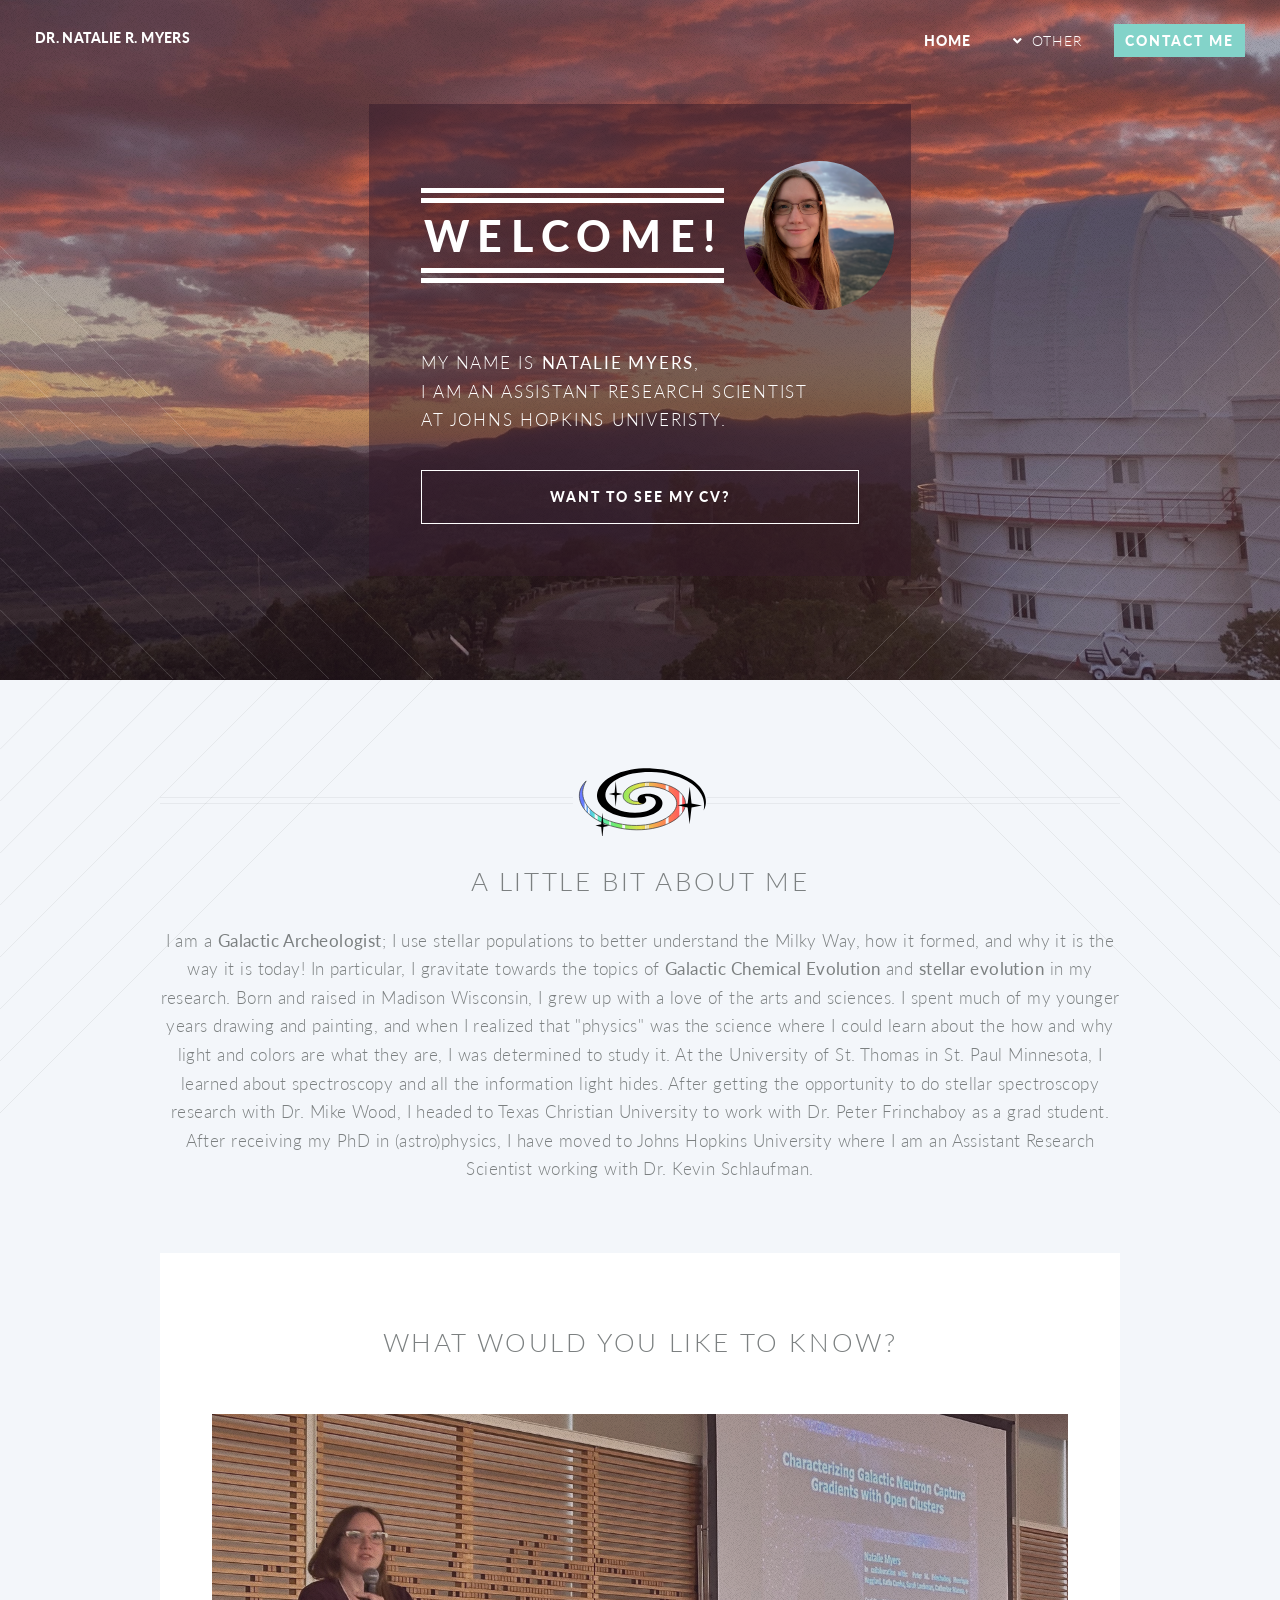
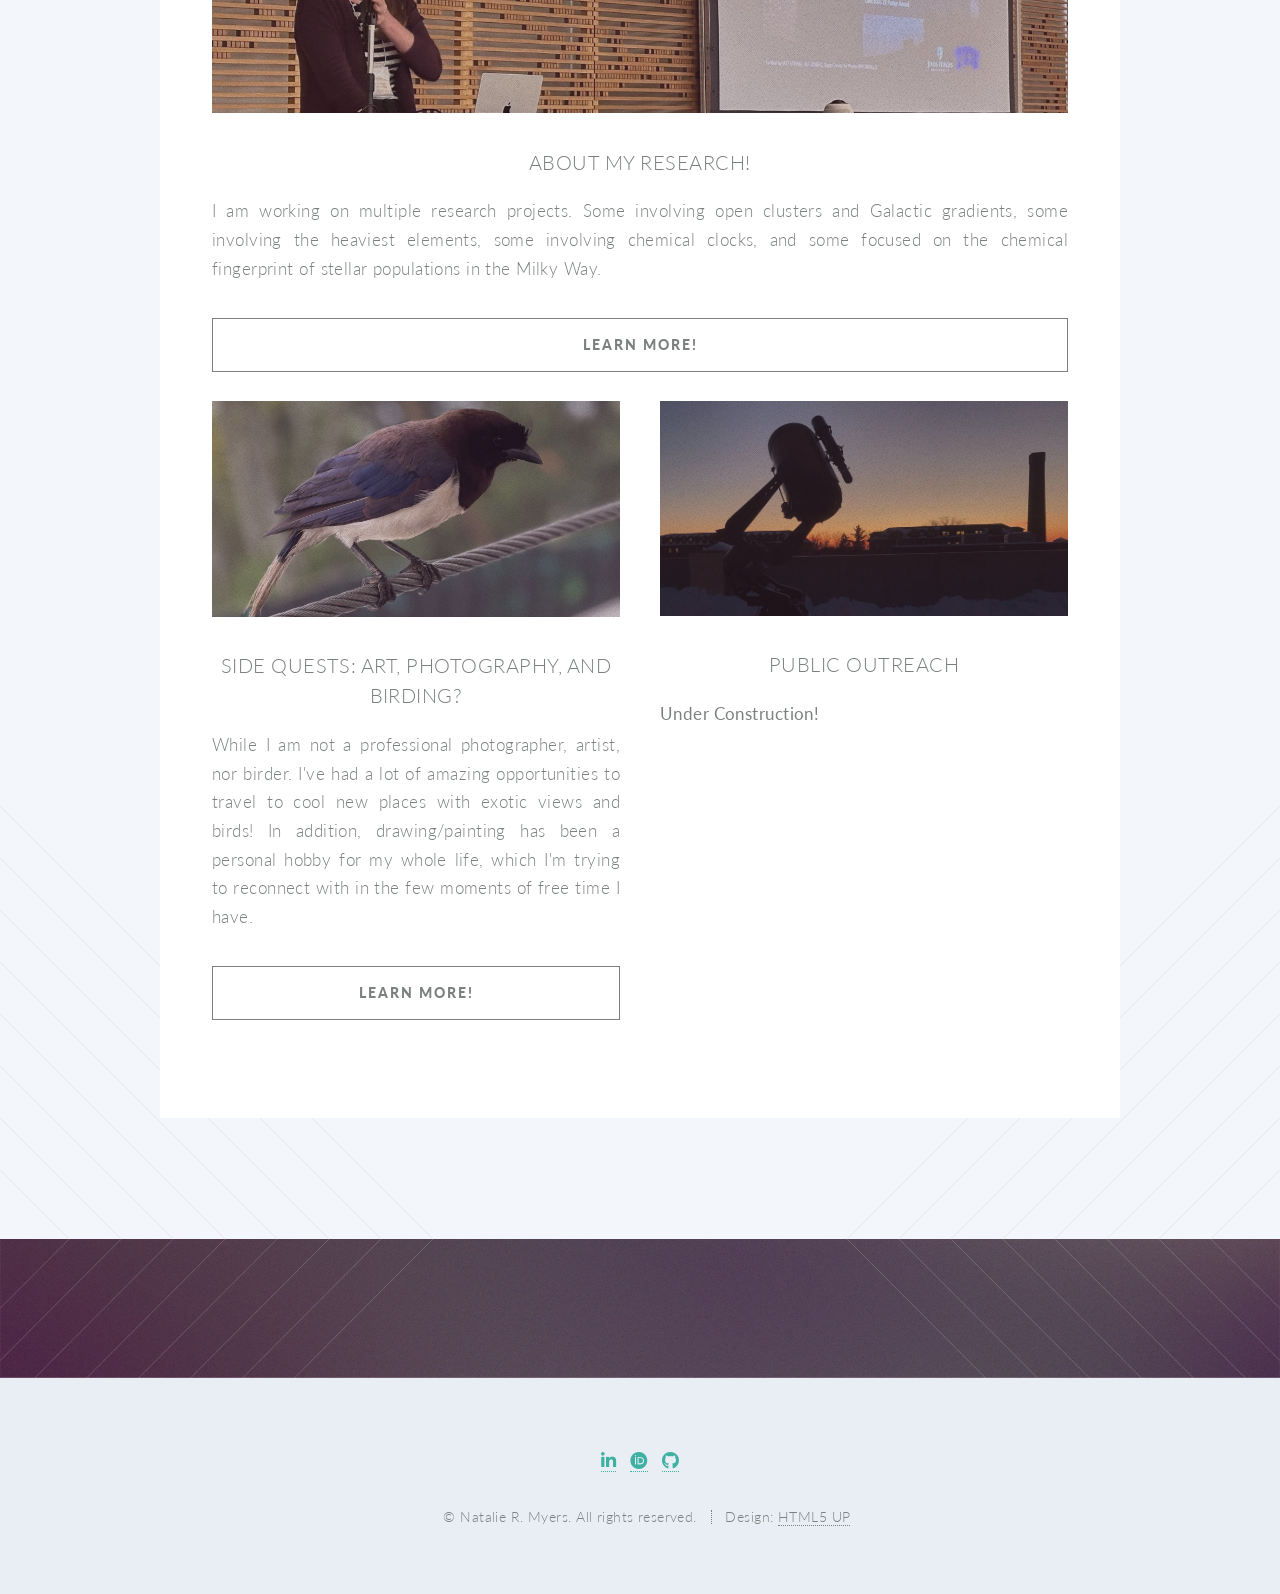
<file: index.html>
<!DOCTYPE HTML>
<!--
	Twenty by HTML5 UP
	html5up.net | @ajlkn
	Free for personal and commercial use under the CCA 3.0 license (html5up.net/license)
-->
<html>
	<head>
		<title>Home</title>
		<meta charset="utf-8" />
		<meta name="viewport" content="width=device-width, initial-scale=1, user-scalable=no" />
		<link rel="stylesheet" href="assets/css/main.css" />
		<noscript><link rel="stylesheet" href="assets/css/noscript.css" /></noscript>
	</head>
	<body class="index is-preload">
		<div id="page-wrapper">

			<!-- Header -->
				<header id="header" class="alt" src="images/mcdonald_obs.jpeg">
					<h1 id="logo"><a href="index.html">Dr. Natalie R. Myers</a></h1>
					<nav id="nav">
						<ul>
							<li class="current"><a href="index.html">Home</a></li>
							<li class="submenu">
								<a href="#">Other</a>
								<ul>
									<li><a href="research.html">My Research</a></li>
									<li><a href="CV.pdf">My CV</a></li>
									<li><a href="side_quests.html">Side Quests</a></li>
									<li><a href="outreach.html">Outreach</a></li>
									<li><a href="contact.html">Contact</a></li>
									<!-- <li class="submenu">
										<a href="#">Submenu</a>
										<ul>
											<li><a href="#">Dolore Sed</a></li>
											<li><a href="#">Consequat</a></li>
											<li><a href="#">Lorem Magna</a></li>
											<li><a href="#">Sed Magna</a></li>
											<li><a href="#">Ipsum Nisl</a></li>
										</ul>
									</li> -->
								</ul>
							</li>
							<li><a href="contact.html" class="button primary">Contact Me</a></li>
						</ul>
					</nav>
				</header>

			<!-- Banner -->
				<section id="banner">
					<!--
						".inner" is set up as an inline-block so it automatically expands
						in both directions to fit whatever's inside it. This means it won't
						automatically wrap lines, so be sure to use line breaks where
						appropriate (<br />).
					-->
					<!-- <div class="banner-header"></div>
							<a class="image avatar">
										<img src="images/my-face.png" alt="Natalie Myers" /></a> -->

						<div class="inner">
							<header class="banner-header">
								<h2>Welcome!</h2>

								<div class="image avatar">
									<img src="images/my-face.png" alt="Natalie Myers" />
								</div>
							</header>
							<p>My name is <strong>Natalie Myers</strong>, 
							<br />
							I am an Assistant Research Scientist
							<br />
							at Johns Hopkins Univeristy.</p>
							<footer>
								<ul class="buttons stacked">
									<li><a href="CV.pdf" class="button fit scrolly">Want to see my CV?</a></li>
								</ul>
							</footer>
						</div>
					</div>

				</section>

			<!-- Main -->
				<article id="main">

					<header class="special container">
						<!-- <span class="icon solid fa-chart-bar"></span> -->
						<img src="images/galaxy_icon.svg" alt="Galaxy Logo">

						<h2>A little bit about me
						<br />
						</h2>
						<p>I am a <strong>Galactic Archeologist</strong>; I use stellar populations to better understand the Milky Way, how it formed, and why it is the way it is today! In particular, I gravitate towards the topics of <strong>Galactic Chemical Evolution</strong> and <strong>stellar evolution</strong> in my research. Born and raised in Madison Wisconsin, I grew up with a love of the arts and sciences. I spent much of my younger years drawing and painting, and when I realized that "physics" was the science where I could learn about the how and why light and colors are what they are, I was determined to study it. At the University of St. Thomas in St. Paul Minnesota, I learned about spectroscopy and all the information light hides. After getting the opportunity to do stellar spectroscopy research with Dr. Mike Wood, I headed to Texas Christian University to work with Dr. Peter Frinchaboy as a grad student. After receiving my PhD in (astro)physics, I have moved to Johns Hopkins University where I am an Assistant Research Scientist working with Dr. Kevin Schlaufman.  </p> 
					</header>

					
					<!-- Three -->
						<section class="wrapper style3 container special">

							<header class="major">
								<h2>What would you like to know?</h2>
							</header>

							<div class="row">
								<!-- <div class="col-6 col-12-narrower"> -->

									<section>
										<a class="image featured"><img src="images/presenting_CoolStars23.jpeg" alt="" /></a>
										<header>
											<h3>About My Research!</h3>
										</header>
										<p>I am working on multiple research projects.  Some involving open clusters and Galactic gradients, some involving the heaviest elements, some involving chemical clocks, and some focused on the chemical fingerprint of stellar populations in the Milky Way. </p>
										<ul class="buttons stacked">
											<li><a href="research.html" class="button fit scrolly">Learn More!</a></li>
											<br />
										</ul>
									</section>

								<!-- </div> -->
								
							</div>
							<div class="row">
								
								<div class="col-6 col-12-narrower">

									<section>
										<a class="image featured"><img src="images/BIRD.jpeg" alt="" /></a>
										<header>
											<h3>Side Quests: Art, Photography, and Birding?</h3>
										</header>
										<p>While I am not a professional photographer, artist, nor birder. I've had a lot of amazing opportunities to travel to cool new places with exotic views and birds! In addition, drawing/painting has been a personal hobby for my whole life, which I'm trying to reconnect with in the few moments of free time I have. </p>
										<ul class="buttons stacked">
											<li><a href="side_quests.html" class="button fit scrolly">Learn More!</a></li>
											<br />
										</ul>
									</section>

								</div>
								<div class="col-6 col-12-narrower">

									<section>
										<a class="image featured"><img src="images/telescope_UST.jpeg" alt="" /></a>
										<header>
											<h3>Public Outreach</h3>
										</header>
										<p><strong>Under Construction!</strong> </p>
										<!-- <ul class="buttons stacked">
											<li><a href="outreach.html" class="button fit scrolly">Learn More!</a></li>
											<br />
										</ul> -->
									</section>

								</div>
								<!-- <div class="col-6 col-12-narrower">

									<section>
										<a href="#" class="image featured"><img src="images/poster2.jpeg" alt="" /></a>
										<header>
											<h3>Posters and Presentations</h3>
										</header>
										<p>I have given a lot of posters and presentations as a grad student and now postdoc. Here are some highlights! </p>
										<ul class="buttons stacked">
											<li><a href="no-sidebar.html" class="button fit scrolly">Learn More!</a></li>
											<br />
										</ul>
									</section>

								</div> -->
							</div>
							<!-- <footer class="major">
								<ul class="buttons">
									<li><a href="#" class="button">See More</a></li>
								</ul>
							</footer> -->

						</section>

				</article>

			<!-- CTA -->
				<section id="cta">

					<!-- <header>
						<h2>Ready to do <strong>something</strong>?</h2>
						<p>Proin a ullamcorper elit, et sagittis turpis integer ut fermentum.</p>
					</header>
					<footer>
						<ul class="buttons">
							<li><a href="#" class="button primary">Take My Money</a></li>
							<li><a href="#" class="button">LOL Wut</a></li>
						</ul>
					</footer> -->

				</section>

			<!-- Footer -->
				<footer id="footer">

					<ul class="icons">
						<li><a href="https://www.linkedin.com/in/natalie-myers-tcu/" class="icon brands fa-linkedin-in"><span class="label">LinkedIn</span></a></li>
						<li><a href="https://orcid.org/0000-0001-9738-4829" class="icon brands fa-orcid"><span class="label">ORCID</span></a></li>
						<!-- <li><a href="https://cse.tcu.edu/physics-astronomy/graduate/view/natalie-myers" class="icon solid fa-link"><span class="label">TCU page</span></a></li> -->
						<li><a href="https://github.com/NRMyers" class="icon brands fa-github"><span class="label">Github</span></a></li>
					</ul>

					<ul class="copyright">
						<li>&copy; Natalie R. Myers. All rights reserved.</li><li>Design: <a href="http://html5up.net">HTML5 UP</a></li>
					</ul>

				</footer>

		</div>

		<!-- Scripts -->
			<script src="assets/js/jquery.min.js"></script>
			<script src="assets/js/jquery.dropotron.min.js"></script>
			<script src="assets/js/jquery.scrolly.min.js"></script>
			<script src="assets/js/jquery.scrollex.min.js"></script>
			<script src="assets/js/browser.min.js"></script>
			<script src="assets/js/breakpoints.min.js"></script>
			<script src="assets/js/util.js"></script>
			<script src="assets/js/main.js"></script>

	</body>
</html>
</file>
<file: assets/css/noscript.css>
/*
	Twenty by HTML5 UP
	html5up.net | @ajlkn
	Free for personal and commercial use under the CCA 3.0 license (html5up.net/license)
*/

/* Banner */

	#banner .inner {
		opacity: 1;
	}
</file>
<file: assets/css/main.css>
@import url("fontawesome-all.min.css");
@import url("https://fonts.googleapis.com/css?family=Lato:300,400,900");

/*
	Twenty by HTML5 UP
	html5up.net | @ajlkn
	Free for personal and commercial use under the CCA 3.0 license (html5up.net/license)
*/

html, body, div, span, applet, object,
iframe, h1, h2, h3, h4, h5, h6, p, blockquote,
pre, a, abbr, acronym, address, big, cite,
code, del, dfn, em, img, ins, kbd, q, s, samp,
small, strike, strong, sub, sup, tt, var, b,
u, i, center, dl, dt, dd, ol, ul, li, fieldset,
form, label, legend, table, caption, tbody,
tfoot, thead, tr, th, td, article, aside,
canvas, details, embed, figure, figcaption,
footer, header, hgroup, menu, nav, output, ruby,
section, summary, time, mark, audio, video {
	margin: 0;
	padding: 0;
	border: 0;
	font-size: 100%;
	font: inherit;
	vertical-align: baseline;}

article, aside, details, figcaption, figure,
footer, header, hgroup, menu, nav, section {
	display: block;}

body {
	line-height: 1;
}

ol, ul {
	list-style: none;
}

blockquote, q {
	quotes: none;
}

	blockquote:before, blockquote:after, q:before, q:after {
		content: '';
		content: none;
	}

table {
	border-collapse: collapse;
	border-spacing: 0;
}

body {
	-webkit-text-size-adjust: none;
}

mark {
	background-color: transparent;
	color: inherit;
}

input::-moz-focus-inner {
	border: 0;
	padding: 0;
}

input, select, textarea {
	-moz-appearance: none;
	-webkit-appearance: none;
	-ms-appearance: none;
	appearance: none;
}

/* Basic */

	html {
		box-sizing: border-box;
	}

	*, *:before, *:after {
		box-sizing: inherit;
	}

	body {
		background: #f3f6fa;
	}

		body.is-preload *, body.is-preload *:before, body.is-preload *:after {
			-moz-animation: none !important;
			-webkit-animation: none !important;
			-ms-animation: none !important;
			animation: none !important;
			-moz-transition: none !important;
			-webkit-transition: none !important;
			-ms-transition: none !important;
			transition: none !important;
		}

	body, input, select, textarea {
		color: #7c8081;
		font-family: 'Lato', sans-serif;
		font-size: 15pt;
		font-weight: 300;
		letter-spacing: 0.025em;
		line-height: 1.75em;
	}

	a {
		-moz-transition: color 0.2s ease-in-out, border-color 0.2s ease-in-out, background-color 0.2s ease-in-out;
		-webkit-transition: color 0.2s ease-in-out, border-color 0.2s ease-in-out, background-color 0.2s ease-in-out;
		-ms-transition: color 0.2s ease-in-out, border-color 0.2s ease-in-out, background-color 0.2s ease-in-out;
		transition: color 0.2s ease-in-out, border-color 0.2s ease-in-out, background-color 0.2s ease-in-out;
		color: #3fb1a3;
		text-decoration: none;
		border-bottom: dotted 1px;
	}

		a:hover {
			border-bottom-color: transparent;
		}

	strong, b {
		font-weight: 400;
	}

	p, ul, ol, dl, table, blockquote {
		margin: 0 0 2em 0;
	}

	h1, h2, h3, h4, h5, h6 {
		color: inherit;
		font-weight: 300;
		line-height: 1.75em;
		margin-bottom: 1em;
		text-transform: uppercase;
	}

		h1 a, h2 a, h3 a, h4 a, h5 a, h6 a {
			color: inherit;
			text-decoration: none;
			border: 0;
		}

	h2 {
		font-size: 1.5em;
		letter-spacing: 0.1em;
	}

	h3 {
		font-size: 1.15em;
		letter-spacing: 0.025em;
	}

	sub {
		font-size: 0.8em;
		position: relative;
		top: 0.5em;
	}

	sup {
		font-size: 0.8em;
		position: relative;
		top: -0.5em;
	}

	hr {
		border-top: solid 1px rgba(124, 128, 129, 0.2);
		border: 0;
		margin-bottom: 1.5em;
	}

	blockquote {
		border-left: solid 0.5em rgba(124, 128, 129, 0.2);
		font-style: italic;
		padding: 1em 0 1em 2em;
	}

/* Container */

	.container {
		margin: 0 auto;
		max-width: 100%;
		width: 1400px;
	}

		.container.medium {
			width: 1050px;
		}

		@media screen and (max-width: 1680px) {

			.container {
				width: 1200px;
			}

				.container.medium {
					width: 900px;
				}

		}

		@media screen and (max-width: 1280px) {

			.container {
				width: 960px;
			}

				.container.medium {
					width: 735px;
				}

		}

		@media screen and (max-width: 980px) {

			.container {
				width: 95%;
			}

				.container.medium {
					width: 71.25%;
				}

		}

		@media screen and (max-width: 840px) {

			.container {
				width: 95%;
			}

				.container.medium {
					width: 95%;
				}

		}

		@media screen and (max-width: 736px) {

			.container {
				width: 100%;
			}

				.container.medium {
					width: 100%;
				}

		}

/* Row */

	.row {
		display: flex;
		flex-wrap: wrap;
		box-sizing: border-box;
		align-items: stretch;
	}

		.row > * {
			box-sizing: border-box;
		}

		.row.gtr-uniform > * > :last-child {
			margin-bottom: 0;
		}

		.row.aln-left {
			justify-content: flex-start;
		}

		.row.aln-center {
			justify-content: center;
		}

		.row.aln-right {
			justify-content: flex-end;
		}

		.row.aln-top {
			align-items: flex-start;
		}

		.row.aln-middle {
			align-items: center;
		}

		.row.aln-bottom {
			align-items: flex-end;
		}

		.row > .imp {
			order: -1;
		}

		.row > .col-1 {
			width: 8.33333%;
		}

		.row > .off-1 {
			margin-left: 8.33333%;
		}

		.row > .col-2 {
			width: 16.66667%;
		}

		.row > .off-2 {
			margin-left: 16.66667%;
		}

		.row > .col-3 {
			width: 25%;
		}

		.row > .off-3 {
			margin-left: 25%;
		}

		.row > .col-4 {
			width: 33.33333%;
		}

		.row > .off-4 {
			margin-left: 33.33333%;
		}

		.row > .col-5 {
			width: 41.66667%;
		}

		.row > .off-5 {
			margin-left: 41.66667%;
		}

		.row > .col-6 {
			width: 50%;
		}

		.row > .off-6 {
			margin-left: 50%;
		}

		.row > .col-7 {
			width: 58.33333%;
		}

		.row > .off-7 {
			margin-left: 58.33333%;
		}

		.row > .col-8 {
			width: 66.66667%;
		}

		.row > .off-8 {
			margin-left: 66.66667%;
		}

		.row > .col-9 {
			width: 75%;
		}

		.row > .off-9 {
			margin-left: 75%;
		}

		.row > .col-10 {
			width: 83.33333%;
		}

		.row > .off-10 {
			margin-left: 83.33333%;
		}

		.row > .col-11 {
			width: 91.66667%;
		}

		.row > .off-11 {
			margin-left: 91.66667%;
		}

		.row > .col-12 {
			width: 100%;
		}

		.row > .off-12 {
			margin-left: 100%;
		}

		.row.gtr-0 {
			margin-top: 0px;
			margin-left: 0px;
		}

			.row.gtr-0 > * {
				padding: 0px 0 0 0px;
			}

			.row.gtr-0.gtr-uniform {
				margin-top: 0px;
			}

				.row.gtr-0.gtr-uniform > * {
					padding-top: 0px;
				}

		.row.gtr-25 {
			margin-top: -12.5px;
			margin-left: -12.5px;
		}

			.row.gtr-25 > * {
				padding: 12.5px 0 0 12.5px;
			}

			.row.gtr-25.gtr-uniform {
				margin-top: -12.5px;
			}

				.row.gtr-25.gtr-uniform > * {
					padding-top: 12.5px;
				}

		.row.gtr-50 {
			margin-top: -25px;
			margin-left: -25px;
		}

			.row.gtr-50 > * {
				padding: 25px 0 0 25px;
			}

			.row.gtr-50.gtr-uniform {
				margin-top: -25px;
			}

				.row.gtr-50.gtr-uniform > * {
					padding-top: 25px;
				}

		.row {
			margin-top: -50px;
			margin-left: -50px;
		}

			.row > * {
				padding: 50px 0 0 50px;
			}

			.row.gtr-uniform {
				margin-top: -50px;
			}

				.row.gtr-uniform > * {
					padding-top: 50px;
				}

		.row.gtr-150 {
			margin-top: -75px;
			margin-left: -75px;
		}

			.row.gtr-150 > * {
				padding: 75px 0 0 75px;
			}

			.row.gtr-150.gtr-uniform {
				margin-top: -75px;
			}

				.row.gtr-150.gtr-uniform > * {
					padding-top: 75px;
				}

		.row.gtr-200 {
			margin-top: -100px;
			margin-left: -100px;
		}

			.row.gtr-200 > * {
				padding: 100px 0 0 100px;
			}

			.row.gtr-200.gtr-uniform {
				margin-top: -100px;
			}

				.row.gtr-200.gtr-uniform > * {
					padding-top: 100px;
				}

		@media screen and (max-width: 1680px) {

			.row {
				display: flex;
				flex-wrap: wrap;
				box-sizing: border-box;
				align-items: stretch;
			}

				.row > * {
					box-sizing: border-box;
				}

				.row.gtr-uniform > * > :last-child {
					margin-bottom: 0;
				}

				.row.aln-left {
					justify-content: flex-start;
				}

				.row.aln-center {
					justify-content: center;
				}

				.row.aln-right {
					justify-content: flex-end;
				}

				.row.aln-top {
					align-items: flex-start;
				}

				.row.aln-middle {
					align-items: center;
				}

				.row.aln-bottom {
					align-items: flex-end;
				}

				.row > .imp-wide {
					order: -1;
				}

				.row > .col-1-wide {
					width: 8.33333%;
				}

				.row > .off-1-wide {
					margin-left: 8.33333%;
				}

				.row > .col-2-wide {
					width: 16.66667%;
				}

				.row > .off-2-wide {
					margin-left: 16.66667%;
				}

				.row > .col-3-wide {
					width: 25%;
				}

				.row > .off-3-wide {
					margin-left: 25%;
				}

				.row > .col-4-wide {
					width: 33.33333%;
				}

				.row > .off-4-wide {
					margin-left: 33.33333%;
				}

				.row > .col-5-wide {
					width: 41.66667%;
				}

				.row > .off-5-wide {
					margin-left: 41.66667%;
				}

				.row > .col-6-wide {
					width: 50%;
				}

				.row > .off-6-wide {
					margin-left: 50%;
				}

				.row > .col-7-wide {
					width: 58.33333%;
				}

				.row > .off-7-wide {
					margin-left: 58.33333%;
				}

				.row > .col-8-wide {
					width: 66.66667%;
				}

				.row > .off-8-wide {
					margin-left: 66.66667%;
				}

				.row > .col-9-wide {
					width: 75%;
				}

				.row > .off-9-wide {
					margin-left: 75%;
				}

				.row > .col-10-wide {
					width: 83.33333%;
				}

				.row > .off-10-wide {
					margin-left: 83.33333%;
				}

				.row > .col-11-wide {
					width: 91.66667%;
				}

				.row > .off-11-wide {
					margin-left: 91.66667%;
				}

				.row > .col-12-wide {
					width: 100%;
				}

				.row > .off-12-wide {
					margin-left: 100%;
				}

				.row.gtr-0 {
					margin-top: 0px;
					margin-left: 0px;
				}

					.row.gtr-0 > * {
						padding: 0px 0 0 0px;
					}

					.row.gtr-0.gtr-uniform {
						margin-top: 0px;
					}

						.row.gtr-0.gtr-uniform > * {
							padding-top: 0px;
						}

				.row.gtr-25 {
					margin-top: -10px;
					margin-left: -10px;
				}

					.row.gtr-25 > * {
						padding: 10px 0 0 10px;
					}

					.row.gtr-25.gtr-uniform {
						margin-top: -10px;
					}

						.row.gtr-25.gtr-uniform > * {
							padding-top: 10px;
						}

				.row.gtr-50 {
					margin-top: -20px;
					margin-left: -20px;
				}

					.row.gtr-50 > * {
						padding: 20px 0 0 20px;
					}

					.row.gtr-50.gtr-uniform {
						margin-top: -20px;
					}

						.row.gtr-50.gtr-uniform > * {
							padding-top: 20px;
						}

				.row {
					margin-top: -40px;
					margin-left: -40px;
				}

					.row > * {
						padding: 40px 0 0 40px;
					}

					.row.gtr-uniform {
						margin-top: -40px;
					}

						.row.gtr-uniform > * {
							padding-top: 40px;
						}

				.row.gtr-150 {
					margin-top: -60px;
					margin-left: -60px;
				}

					.row.gtr-150 > * {
						padding: 60px 0 0 60px;
					}

					.row.gtr-150.gtr-uniform {
						margin-top: -60px;
					}

						.row.gtr-150.gtr-uniform > * {
							padding-top: 60px;
						}

				.row.gtr-200 {
					margin-top: -80px;
					margin-left: -80px;
				}

					.row.gtr-200 > * {
						padding: 80px 0 0 80px;
					}

					.row.gtr-200.gtr-uniform {
						margin-top: -80px;
					}

						.row.gtr-200.gtr-uniform > * {
							padding-top: 80px;
						}

		}

		@media screen and (max-width: 1280px) {

			.row {
				display: flex;
				flex-wrap: wrap;
				box-sizing: border-box;
				align-items: stretch;
			}

				.row > * {
					box-sizing: border-box;
				}

				.row.gtr-uniform > * > :last-child {
					margin-bottom: 0;
				}

				.row.aln-left {
					justify-content: flex-start;
				}

				.row.aln-center {
					justify-content: center;
				}

				.row.aln-right {
					justify-content: flex-end;
				}

				.row.aln-top {
					align-items: flex-start;
				}

				.row.aln-middle {
					align-items: center;
				}

				.row.aln-bottom {
					align-items: flex-end;
				}

				.row > .imp-normal {
					order: -1;
				}

				.row > .col-1-normal {
					width: 8.33333%;
				}

				.row > .off-1-normal {
					margin-left: 8.33333%;
				}

				.row > .col-2-normal {
					width: 16.66667%;
				}

				.row > .off-2-normal {
					margin-left: 16.66667%;
				}

				.row > .col-3-normal {
					width: 25%;
				}

				.row > .off-3-normal {
					margin-left: 25%;
				}

				.row > .col-4-normal {
					width: 33.33333%;
				}

				.row > .off-4-normal {
					margin-left: 33.33333%;
				}

				.row > .col-5-normal {
					width: 41.66667%;
				}

				.row > .off-5-normal {
					margin-left: 41.66667%;
				}

				.row > .col-6-normal {
					width: 50%;
				}

				.row > .off-6-normal {
					margin-left: 50%;
				}

				.row > .col-7-normal {
					width: 58.33333%;
				}

				.row > .off-7-normal {
					margin-left: 58.33333%;
				}

				.row > .col-8-normal {
					width: 66.66667%;
				}

				.row > .off-8-normal {
					margin-left: 66.66667%;
				}

				.row > .col-9-normal {
					width: 75%;
				}

				.row > .off-9-normal {
					margin-left: 75%;
				}

				.row > .col-10-normal {
					width: 83.33333%;
				}

				.row > .off-10-normal {
					margin-left: 83.33333%;
				}

				.row > .col-11-normal {
					width: 91.66667%;
				}

				.row > .off-11-normal {
					margin-left: 91.66667%;
				}

				.row > .col-12-normal {
					width: 100%;
				}

				.row > .off-12-normal {
					margin-left: 100%;
				}

				.row.gtr-0 {
					margin-top: 0px;
					margin-left: 0px;
				}

					.row.gtr-0 > * {
						padding: 0px 0 0 0px;
					}

					.row.gtr-0.gtr-uniform {
						margin-top: 0px;
					}

						.row.gtr-0.gtr-uniform > * {
							padding-top: 0px;
						}

				.row.gtr-25 {
					margin-top: -10px;
					margin-left: -10px;
				}

					.row.gtr-25 > * {
						padding: 10px 0 0 10px;
					}

					.row.gtr-25.gtr-uniform {
						margin-top: -10px;
					}

						.row.gtr-25.gtr-uniform > * {
							padding-top: 10px;
						}

				.row.gtr-50 {
					margin-top: -20px;
					margin-left: -20px;
				}

					.row.gtr-50 > * {
						padding: 20px 0 0 20px;
					}

					.row.gtr-50.gtr-uniform {
						margin-top: -20px;
					}

						.row.gtr-50.gtr-uniform > * {
							padding-top: 20px;
						}

				.row {
					margin-top: -40px;
					margin-left: -40px;
				}

					.row > * {
						padding: 40px 0 0 40px;
					}

					.row.gtr-uniform {
						margin-top: -40px;
					}

						.row.gtr-uniform > * {
							padding-top: 40px;
						}

				.row.gtr-150 {
					margin-top: -60px;
					margin-left: -60px;
				}

					.row.gtr-150 > * {
						padding: 60px 0 0 60px;
					}

					.row.gtr-150.gtr-uniform {
						margin-top: -60px;
					}

						.row.gtr-150.gtr-uniform > * {
							padding-top: 60px;
						}

				.row.gtr-200 {
					margin-top: -80px;
					margin-left: -80px;
				}

					.row.gtr-200 > * {
						padding: 80px 0 0 80px;
					}

					.row.gtr-200.gtr-uniform {
						margin-top: -80px;
					}

						.row.gtr-200.gtr-uniform > * {
							padding-top: 80px;
						}

		}

		@media screen and (max-width: 980px) {

			.row {
				display: flex;
				flex-wrap: wrap;
				box-sizing: border-box;
				align-items: stretch;
			}

				.row > * {
					box-sizing: border-box;
				}

				.row.gtr-uniform > * > :last-child {
					margin-bottom: 0;
				}

				.row.aln-left {
					justify-content: flex-start;
				}

				.row.aln-center {
					justify-content: center;
				}

				.row.aln-right {
					justify-content: flex-end;
				}

				.row.aln-top {
					align-items: flex-start;
				}

				.row.aln-middle {
					align-items: center;
				}

				.row.aln-bottom {
					align-items: flex-end;
				}

				.row > .imp-narrow {
					order: -1;
				}

				.row > .col-1-narrow {
					width: 8.33333%;
				}

				.row > .off-1-narrow {
					margin-left: 8.33333%;
				}

				.row > .col-2-narrow {
					width: 16.66667%;
				}

				.row > .off-2-narrow {
					margin-left: 16.66667%;
				}

				.row > .col-3-narrow {
					width: 25%;
				}

				.row > .off-3-narrow {
					margin-left: 25%;
				}

				.row > .col-4-narrow {
					width: 33.33333%;
				}

				.row > .off-4-narrow {
					margin-left: 33.33333%;
				}

				.row > .col-5-narrow {
					width: 41.66667%;
				}

				.row > .off-5-narrow {
					margin-left: 41.66667%;
				}

				.row > .col-6-narrow {
					width: 50%;
				}

				.row > .off-6-narrow {
					margin-left: 50%;
				}

				.row > .col-7-narrow {
					width: 58.33333%;
				}

				.row > .off-7-narrow {
					margin-left: 58.33333%;
				}

				.row > .col-8-narrow {
					width: 66.66667%;
				}

				.row > .off-8-narrow {
					margin-left: 66.66667%;
				}

				.row > .col-9-narrow {
					width: 75%;
				}

				.row > .off-9-narrow {
					margin-left: 75%;
				}

				.row > .col-10-narrow {
					width: 83.33333%;
				}

				.row > .off-10-narrow {
					margin-left: 83.33333%;
				}

				.row > .col-11-narrow {
					width: 91.66667%;
				}

				.row > .off-11-narrow {
					margin-left: 91.66667%;
				}

				.row > .col-12-narrow {
					width: 100%;
				}

				.row > .off-12-narrow {
					margin-left: 100%;
				}

				.row.gtr-0 {
					margin-top: 0px;
					margin-left: 0px;
				}

					.row.gtr-0 > * {
						padding: 0px 0 0 0px;
					}

					.row.gtr-0.gtr-uniform {
						margin-top: 0px;
					}

						.row.gtr-0.gtr-uniform > * {
							padding-top: 0px;
						}

				.row.gtr-25 {
					margin-top: -7.5px;
					margin-left: -7.5px;
				}

					.row.gtr-25 > * {
						padding: 7.5px 0 0 7.5px;
					}

					.row.gtr-25.gtr-uniform {
						margin-top: -7.5px;
					}

						.row.gtr-25.gtr-uniform > * {
							padding-top: 7.5px;
						}

				.row.gtr-50 {
					margin-top: -15px;
					margin-left: -15px;
				}

					.row.gtr-50 > * {
						padding: 15px 0 0 15px;
					}

					.row.gtr-50.gtr-uniform {
						margin-top: -15px;
					}

						.row.gtr-50.gtr-uniform > * {
							padding-top: 15px;
						}

				.row {
					margin-top: -30px;
					margin-left: -30px;
				}

					.row > * {
						padding: 30px 0 0 30px;
					}

					.row.gtr-uniform {
						margin-top: -30px;
					}

						.row.gtr-uniform > * {
							padding-top: 30px;
						}

				.row.gtr-150 {
					margin-top: -45px;
					margin-left: -45px;
				}

					.row.gtr-150 > * {
						padding: 45px 0 0 45px;
					}

					.row.gtr-150.gtr-uniform {
						margin-top: -45px;
					}

						.row.gtr-150.gtr-uniform > * {
							padding-top: 45px;
						}

				.row.gtr-200 {
					margin-top: -60px;
					margin-left: -60px;
				}

					.row.gtr-200 > * {
						padding: 60px 0 0 60px;
					}

					.row.gtr-200.gtr-uniform {
						margin-top: -60px;
					}

						.row.gtr-200.gtr-uniform > * {
							padding-top: 60px;
						}

		}

		@media screen and (max-width: 840px) {

			.row {
				display: flex;
				flex-wrap: wrap;
				box-sizing: border-box;
				align-items: stretch;
			}

				.row > * {
					box-sizing: border-box;
				}

				.row.gtr-uniform > * > :last-child {
					margin-bottom: 0;
				}

				.row.aln-left {
					justify-content: flex-start;
				}

				.row.aln-center {
					justify-content: center;
				}

				.row.aln-right {
					justify-content: flex-end;
				}

				.row.aln-top {
					align-items: flex-start;
				}

				.row.aln-middle {
					align-items: center;
				}

				.row.aln-bottom {
					align-items: flex-end;
				}

				.row > .imp-narrower {
					order: -1;
				}

				.row > .col-1-narrower {
					width: 8.33333%;
				}

				.row > .off-1-narrower {
					margin-left: 8.33333%;
				}

				.row > .col-2-narrower {
					width: 16.66667%;
				}

				.row > .off-2-narrower {
					margin-left: 16.66667%;
				}

				.row > .col-3-narrower {
					width: 25%;
				}

				.row > .off-3-narrower {
					margin-left: 25%;
				}

				.row > .col-4-narrower {
					width: 33.33333%;
				}

				.row > .off-4-narrower {
					margin-left: 33.33333%;
				}

				.row > .col-5-narrower {
					width: 41.66667%;
				}

				.row > .off-5-narrower {
					margin-left: 41.66667%;
				}

				.row > .col-6-narrower {
					width: 50%;
				}

				.row > .off-6-narrower {
					margin-left: 50%;
				}

				.row > .col-7-narrower {
					width: 58.33333%;
				}

				.row > .off-7-narrower {
					margin-left: 58.33333%;
				}

				.row > .col-8-narrower {
					width: 66.66667%;
				}

				.row > .off-8-narrower {
					margin-left: 66.66667%;
				}

				.row > .col-9-narrower {
					width: 75%;
				}

				.row > .off-9-narrower {
					margin-left: 75%;
				}

				.row > .col-10-narrower {
					width: 83.33333%;
				}

				.row > .off-10-narrower {
					margin-left: 83.33333%;
				}

				.row > .col-11-narrower {
					width: 91.66667%;
				}

				.row > .off-11-narrower {
					margin-left: 91.66667%;
				}

				.row > .col-12-narrower {
					width: 100%;
				}

				.row > .off-12-narrower {
					margin-left: 100%;
				}

				.row.gtr-0 {
					margin-top: 0px;
					margin-left: 0px;
				}

					.row.gtr-0 > * {
						padding: 0px 0 0 0px;
					}

					.row.gtr-0.gtr-uniform {
						margin-top: 0px;
					}

						.row.gtr-0.gtr-uniform > * {
							padding-top: 0px;
						}

				.row.gtr-25 {
					margin-top: -7.5px;
					margin-left: -7.5px;
				}

					.row.gtr-25 > * {
						padding: 7.5px 0 0 7.5px;
					}

					.row.gtr-25.gtr-uniform {
						margin-top: -7.5px;
					}

						.row.gtr-25.gtr-uniform > * {
							padding-top: 7.5px;
						}

				.row.gtr-50 {
					margin-top: -15px;
					margin-left: -15px;
				}

					.row.gtr-50 > * {
						padding: 15px 0 0 15px;
					}

					.row.gtr-50.gtr-uniform {
						margin-top: -15px;
					}

						.row.gtr-50.gtr-uniform > * {
							padding-top: 15px;
						}

				.row {
					margin-top: -30px;
					margin-left: -30px;
				}

					.row > * {
						padding: 30px 0 0 30px;
					}

					.row.gtr-uniform {
						margin-top: -30px;
					}

						.row.gtr-uniform > * {
							padding-top: 30px;
						}

				.row.gtr-150 {
					margin-top: -45px;
					margin-left: -45px;
				}

					.row.gtr-150 > * {
						padding: 45px 0 0 45px;
					}

					.row.gtr-150.gtr-uniform {
						margin-top: -45px;
					}

						.row.gtr-150.gtr-uniform > * {
							padding-top: 45px;
						}

				.row.gtr-200 {
					margin-top: -60px;
					margin-left: -60px;
				}

					.row.gtr-200 > * {
						padding: 60px 0 0 60px;
					}

					.row.gtr-200.gtr-uniform {
						margin-top: -60px;
					}

						.row.gtr-200.gtr-uniform > * {
							padding-top: 60px;
						}

		}

		@media screen and (max-width: 736px) {

			.row {
				display: flex;
				flex-wrap: wrap;
				box-sizing: border-box;
				align-items: stretch;
			}

				.row > * {
					box-sizing: border-box;
				}

				.row.gtr-uniform > * > :last-child {
					margin-bottom: 0;
				}

				.row.aln-left {
					justify-content: flex-start;
				}

				.row.aln-center {
					justify-content: center;
				}

				.row.aln-right {
					justify-content: flex-end;
				}

				.row.aln-top {
					align-items: flex-start;
				}

				.row.aln-middle {
					align-items: center;
				}

				.row.aln-bottom {
					align-items: flex-end;
				}

				.row > .imp-mobile {
					order: -1;
				}

				.row > .col-1-mobile {
					width: 8.33333%;
				}

				.row > .off-1-mobile {
					margin-left: 8.33333%;
				}

				.row > .col-2-mobile {
					width: 16.66667%;
				}

				.row > .off-2-mobile {
					margin-left: 16.66667%;
				}

				.row > .col-3-mobile {
					width: 25%;
				}

				.row > .off-3-mobile {
					margin-left: 25%;
				}

				.row > .col-4-mobile {
					width: 33.33333%;
				}

				.row > .off-4-mobile {
					margin-left: 33.33333%;
				}

				.row > .col-5-mobile {
					width: 41.66667%;
				}

				.row > .off-5-mobile {
					margin-left: 41.66667%;
				}

				.row > .col-6-mobile {
					width: 50%;
				}

				.row > .off-6-mobile {
					margin-left: 50%;
				}

				.row > .col-7-mobile {
					width: 58.33333%;
				}

				.row > .off-7-mobile {
					margin-left: 58.33333%;
				}

				.row > .col-8-mobile {
					width: 66.66667%;
				}

				.row > .off-8-mobile {
					margin-left: 66.66667%;
				}

				.row > .col-9-mobile {
					width: 75%;
				}

				.row > .off-9-mobile {
					margin-left: 75%;
				}

				.row > .col-10-mobile {
					width: 83.33333%;
				}

				.row > .off-10-mobile {
					margin-left: 83.33333%;
				}

				.row > .col-11-mobile {
					width: 91.66667%;
				}

				.row > .off-11-mobile {
					margin-left: 91.66667%;
				}

				.row > .col-12-mobile {
					width: 100%;
				}

				.row > .off-12-mobile {
					margin-left: 100%;
				}

				.row.gtr-0 {
					margin-top: 0px;
					margin-left: 0px;
				}

					.row.gtr-0 > * {
						padding: 0px 0 0 0px;
					}

					.row.gtr-0.gtr-uniform {
						margin-top: 0px;
					}

						.row.gtr-0.gtr-uniform > * {
							padding-top: 0px;
						}

				.row.gtr-25 {
					margin-top: -7.5px;
					margin-left: -7.5px;
				}

					.row.gtr-25 > * {
						padding: 7.5px 0 0 7.5px;
					}

					.row.gtr-25.gtr-uniform {
						margin-top: -7.5px;
					}

						.row.gtr-25.gtr-uniform > * {
							padding-top: 7.5px;
						}

				.row.gtr-50 {
					margin-top: -15px;
					margin-left: -15px;
				}

					.row.gtr-50 > * {
						padding: 15px 0 0 15px;
					}

					.row.gtr-50.gtr-uniform {
						margin-top: -15px;
					}

						.row.gtr-50.gtr-uniform > * {
							padding-top: 15px;
						}

				.row {
					margin-top: -30px;
					margin-left: -30px;
				}

					.row > * {
						padding: 30px 0 0 30px;
					}

					.row.gtr-uniform {
						margin-top: -30px;
					}

						.row.gtr-uniform > * {
							padding-top: 30px;
						}

				.row.gtr-150 {
					margin-top: -45px;
					margin-left: -45px;
				}

					.row.gtr-150 > * {
						padding: 45px 0 0 45px;
					}

					.row.gtr-150.gtr-uniform {
						margin-top: -45px;
					}

						.row.gtr-150.gtr-uniform > * {
							padding-top: 45px;
						}

				.row.gtr-200 {
					margin-top: -60px;
					margin-left: -60px;
				}

					.row.gtr-200 > * {
						padding: 60px 0 0 60px;
					}

					.row.gtr-200.gtr-uniform {
						margin-top: -60px;
					}

						.row.gtr-200.gtr-uniform > * {
							padding-top: 60px;
						}

		}

/* Section/Article */

	section.special, article.special {
		text-align: center;
	}

	header.major {
		padding-bottom: 2em;
	}

	header.special {
		margin-bottom: 5em;
		padding-top: 7em;
		position: relative;
		text-align: center;
	}

		header.special:before, header.special:after {
			border-bottom: solid 1.5px;
			border-top: solid 1.5px;
			content: '';
			height: 7px;
			opacity: 0.1;
			position: absolute;
			top: 1.75em;
			width: 43%;
		}

		header.special:before {
			left: 0;
		}

		header.special:after {
			right: 0;
		}

		header.special h2 {
			margin-bottom: 0;
		}

		header.special h2 + p {
			margin-bottom: 0;
			padding-top: 1.5em;
		}

		header.special .icon {
			cursor: default;
			height: 7em;
			left: 0;
			position: absolute;
			text-align: center;
			top: 1em;
			width: 100%;
		}
		
		header.special img {
			height: 4em;
			left: 0;
			object-fit: contain;
			position: absolute;
			top: 0em;
			width: 100%;
		}

			header.special .icon:before {
				font-size: 3.5em;
				opacity: 0.35;
			}

	footer > :last-child {
		margin-bottom: 0;
	}

	footer.major {
		padding-top: 3em;
	}

/* Form */

	input[type="text"],
	input[type="password"],
	input[type="email"],
	textarea {
		-moz-transition: background-color 0.2s ease-in-out, border-color 0.2s ease-in-out;
		-webkit-transition: background-color 0.2s ease-in-out, border-color 0.2s ease-in-out;
		-ms-transition: background-color 0.2s ease-in-out, border-color 0.2s ease-in-out;
		transition: background-color 0.2s ease-in-out, border-color 0.2s ease-in-out;
		-moz-appearance: none;
		-webkit-appearance: none;
		-ms-appearance: none;
		appearance: none;
		background: none;
		border: solid 1px rgba(124, 128, 129, 0.2);
		border-radius: 0;
		color: inherit;
		display: block;
		padding: 0.75em;
		text-decoration: none;
		width: 100%;
		outline: 0;
	}

		input[type="text"]:focus,
		input[type="password"]:focus,
		input[type="email"]:focus,
		textarea:focus {
			border-color: #83d3c9;
		}

	input[type="text"],
	input[type="password"],
	input[type="email"] {
		line-height: 1em;
	}

	::-webkit-input-placeholder {
		color: inherit;
		opacity: 0.5;
		position: relative;
		top: 3px;
	}

	:-moz-placeholder {
		color: inherit;
		opacity: 0.5;
	}

	::-moz-placeholder {
		color: inherit;
		opacity: 0.5;
	}

	:-ms-input-placeholder {
		color: inherit;
		opacity: 0.5;
	}

/* Image */

	.image {
		border: 0;
		position: relative;
	}

		.image:before {
			background: url("images/overlay.png");
			content: '';
			height: 100%;
			left: 0;
			position: absolute;
			top: 0;
			width: 100%;
		}

		.image.fit {
			display: block;
		}

			.image.fit img {
				display: block;
				width: 100%;
			}

		.image.featured {
			display: block;
			margin: 0 0 2em 0;
		}

			.image.featured img {
				display: block;
				width: 100%;
			}
		.image.avatar {
			border-radius: 100%;
		}

			.image.avatar:before {
				display: none;
			}

			.image.avatar img {
				border-radius: 100%;
				width: 10%;
			}

/* Icon */

	.icon {
		text-decoration: none;
		position: relative;
	}

		.icon:before {
			-moz-osx-font-smoothing: grayscale;
			-webkit-font-smoothing: antialiased;
			display: inline-block;
			font-style: normal;
			font-variant: normal;
			text-rendering: auto;
			line-height: 1;
			text-transform: none !important;
			font-family: 'Font Awesome 5 Free';
			font-weight: 400;
		}

		.icon.solid:before {
			font-weight: 900;
		}

		.icon:before {
			line-height: inherit;
		}

		.icon.brands:before {
			font-family: 'Font Awesome 5 Brands';
		}

		.icon.circle {
			-moz-transition: all 0.2s ease-in-out;
			-webkit-transition: all 0.2s ease-in-out;
			-ms-transition: all 0.2s ease-in-out;
			transition: all 0.2s ease-in-out;
			border: 0;
			border-radius: 100%;
			display: inline-block;
			font-size: 1.25em;
			height: 2.25em;
			left: 0;
			line-height: 2.25em;
			text-align: center;
			text-decoration: none;
			top: 0;
			width: 2.25em;
		}

			.icon.circle:hover {
				top: -0.2em;
			}

			.icon.circle.fa-twitter {
				background: #70aecd;
				color: #fff;
			}

				.icon.circle.fa-twitter:hover {
					background: #7fb7d2;
				}

			.icon.circle.fa-facebook-f {
				background: #7490c3;
				color: #fff;
			}

				.icon.circle.fa-facebook-f:hover {
					background: #829bc9;
				}

			.icon.circle.fa-google-plus-g {
				background: #db6b67;
				color: #fff;
			}

				.icon.circle.fa-google-plus-g:hover {
					background: #df7b77;
				}

			.icon.circle.fa-github {
				background: #dcad8b;
				color: #fff;
			}

				.icon.circle.fa-github:hover {
					background: #e1b89b;
				}

			.icon.circle.fa-dribbble {
				background: #da83ae;
				color: #fff;
			}

				.icon.circle.fa-dribbble:hover {
					background: #df93b8;
				}

		.icon.featured {
			cursor: default;
			display: block;
			margin: 0 0 1.5em 0;
			opacity: 0.35;
			text-align: center;
		}

			.icon.featured:before {
				font-size: 5em;
				line-height: 1em;
			}

		.icon > .label {
			display: none;
		}

/* List */

	ol {
		list-style: decimal;
		padding-left: 1.25em;
	}

		ol li {
			padding-left: 0.25em;
		}

	ul {
		list-style: disc;
		padding-left: 1em;
	}

		ul li {
			padding-left: 0.5em;
		}

/* Icons */

	ul.icons {
		list-style: none;
		padding-left: 0;
		cursor: default;
	}

		ul.icons li {
			display: inline-block;
			line-height: 1em;
			padding-left: 0.5em;
		}

			ul.icons li:first-child {
				padding-left: 0;
			}

/* Featured Icons */

	ul.featured-icons {
		cursor: default;
		margin: -0.75em 0 0 0;
		opacity: 0.35;
		overflow: hidden;
		position: relative;
		list-style: none;
		padding-left: 0;
	}

		ul.featured-icons li {
			display: block;
			float: left;
			text-align: center;
			width: 50%;
			padding-left: 0;
			margin-bottom: 1em;
		}

			ul.featured-icons li .icon {
				display: inline-block;
				font-size: 5.5em;
				height: 1em;
				line-height: 1.5em;
				width: 1em;
			}

/* Buttons */

	ul.buttons {
		cursor: default;
		list-style: none;
		padding-left: 0;
	}

		ul.buttons:last-child {
			margin-bottom: 0;
		}

		ul.buttons li {
			display: inline-block;
			padding: 0 0 0 1.5em;
		}

			ul.buttons li:first-child {
				padding: 0;
			}

		ul.buttons.stacked li {
			display: block;
			padding: 1.5em 0 0 0;
		}

			ul.buttons.stacked li:first-child {
				padding: 0;
			}

/* Table */

	table {
		width: 100%;
	}

		table.default {
			width: 100%;
		}

			table.default tbody tr {
				border-bottom: solid 1px rgba(124, 128, 129, 0.2);
			}

			table.default td {
				padding: 0.5em 1em 0.5em 1em;
			}

			table.default th {
				font-weight: 400;
				padding: 0.5em 1em 0.5em 1em;
				text-align: left;
			}

			table.default thead {
				background: #7c8081;
				color: #fff;
			}

/* Button */

	input[type="button"],
	input[type="submit"],
	input[type="reset"],
	button,
	.button {
		-moz-appearance: none;
		-webkit-appearance: none;
		-ms-appearance: none;
		appearance: none;
		-moz-transition: color 0.2s ease-in-out, border-color 0.2s ease-in-out, background-color 0.2s ease-in-out;
		-webkit-transition: color 0.2s ease-in-out, border-color 0.2s ease-in-out, background-color 0.2s ease-in-out;
		-ms-transition: color 0.2s ease-in-out, border-color 0.2s ease-in-out, background-color 0.2s ease-in-out;
		transition: color 0.2s ease-in-out, border-color 0.2s ease-in-out, background-color 0.2s ease-in-out;
		background: none;
		border: solid 1px;
		border-radius: 0;
		color: inherit;
		cursor: pointer;
		display: inline-block;
		font-size: 0.8em;
		font-weight: 900;
		letter-spacing: 2px;
		min-width: 18em;
		padding: 0 0.75em;
		line-height: 3.75em;
		text-align: center;
		text-decoration: none;
		text-transform: uppercase;
	}

		input[type="button"]:hover,
		input[type="submit"]:hover,
		input[type="reset"]:hover,
		button:hover,
		.button:hover {
			background: rgba(188, 202, 206, 0.15);
			border-color: inherit;
		}

		input[type="button"].primary,
		input[type="submit"].primary,
		input[type="reset"].primary,
		button.primary,
		.button.primary {
			background: #83d3c9;
			border-color: #83d3c9;
			color: #fff !important;
		}

			input[type="button"].primary:hover,
			input[type="submit"].primary:hover,
			input[type="reset"].primary:hover,
			button.primary:hover,
			.button.primary:hover {
				background: #96dad1 !important;
				border-color: #96dad1 !important;
			}

		input[type="button"].fit,
		input[type="submit"].fit,
		input[type="reset"].fit,
		button.fit,
		.button.fit {
			width: 100%;
		}

		input[type="button"].small,
		input[type="submit"].small,
		input[type="reset"].small,
		button.small,
		.button.small {
			font-size: 0.7em;
			min-width: 14em;
			padding: 0.5em 0;
		}

/* Wrapper */

	.wrapper {
		margin-bottom: 5em;
		padding: 5em;
	}

		.wrapper.style1 {
			padding: 0;
		}

		.wrapper.style2 {
			background-color: #83d3c9;
			background-image: url("images/light-bl.svg"), url("images/light-br.svg");
			background-position: bottom left, bottom right;
			background-repeat: no-repeat, no-repeat;
			background-size: 25em, 25em;
			color: #fff;
		}

			.wrapper.style2 input[type="button"]:hover,
			.wrapper.style2 input[type="submit"]:hover,
			.wrapper.style2 input[type="reset"]:hover,
			.wrapper.style2 button:hover,
			.wrapper.style2 .button:hover {
				background: rgba(255, 255, 255, 0.15) !important;
			}

			.wrapper.style2 input[type="button"].primary,
			.wrapper.style2 input[type="submit"].primary,
			.wrapper.style2 input[type="reset"].primary,
			.wrapper.style2 button.primary,
			.wrapper.style2 .button.primary {
				background: #fff;
				border-color: #fff;
				color: #83d3c9 !important;
			}

				.wrapper.style2 input[type="button"].primary:hover,
				.wrapper.style2 input[type="submit"].primary:hover,
				.wrapper.style2 input[type="reset"].primary:hover,
				.wrapper.style2 button.primary:hover,
				.wrapper.style2 .button.primary:hover {
					border-color: inherit !important;
					color: #fff !important;
				}

		.wrapper.style3 {
			background: #fff;
			color: inherit;
		}

		.wrapper.style4 {
			background: #fff;
			color: inherit;
			padding: 4em;
		}

/* Header */

	@-moz-keyframes reveal-header {
		0% {
			top: -5em;
		}

		100% {
			top: 0;
		}
	}

	@-webkit-keyframes reveal-header {
		0% {
			top: -5em;
		}

		100% {
			top: 0;
		}
	}

	@-ms-keyframes reveal-header {
		0% {
			top: -5em;
		}

		100% {
			top: 0;
		}
	}

	@keyframes reveal-header {
		0% {
			top: -5em;
		}

		100% {
			top: 0;
		}
	}

	#header {
		background: #fff;
		box-shadow: 0 1px 2px 0 rgba(0, 0, 0, 0.075);
		color: inherit;
		cursor: default;
		font-size: 0.8em;
		left: 0;
		padding: 1em 1.5em;
		position: fixed;
		top: 0;
		width: 100%;
		z-index: 10000;
	}

		#header h1 {
			font-weight: 900;
			margin: 0;
		}

			#header h1 span {
				font-weight: 300;
			}

		#header nav {
			letter-spacing: 0.075em;
			position: absolute;
			right: 1.5em;
			text-transform: uppercase;
			top: 0.75em;
		}

			#header nav ul {
				list-style: none;
				padding-left: 0;
			}

				#header nav ul li {
					display: inline-block;
					margin-left: 1.5em;
					padding-left: 0;
				}

					#header nav ul li > ul {
						display: none;
					}

					#header nav ul li a {
						border: solid 1px transparent;
						color: inherit;
						display: inline-block;
						line-height: 1em;
						padding: 0.6em 0.75em;
						text-decoration: none;
					}

					#header nav ul li input[type="button"],
					#header nav ul li input[type="submit"],
					#header nav ul li input[type="reset"],
					#header nav ul li button,
					#header nav ul li .button {
						font-size: 1em;
						min-width: 0;
						width: auto;
					}

					#header nav ul li.submenu > a {
						text-decoration: none;
					}

						#header nav ul li.submenu > a:before {
							-moz-osx-font-smoothing: grayscale;
							-webkit-font-smoothing: antialiased;
							display: inline-block;
							font-style: normal;
							font-variant: normal;
							text-rendering: auto;
							line-height: 1;
							text-transform: none !important;
							font-family: 'Font Awesome 5 Free';
							font-weight: 900;
						}

						#header nav ul li.submenu > a:before {
							content: '\f107';
							margin-right: 0.65em;
						}

					#header nav ul li.active > a, #header nav ul li:hover > a {
						-moz-transition: all 0.2s ease-in-out;
						-webkit-transition: all 0.2s ease-in-out;
						-ms-transition: all 0.2s ease-in-out;
						transition: all 0.2s ease-in-out;
						background: rgba(188, 202, 206, 0.15);
					}

					#header nav ul li.current > a {
						font-weight: 900;
					}

		#header.reveal {
			-moz-animation: reveal-header 0.5s;
			-webkit-animation: reveal-header 0.5s;
			-ms-animation: reveal-header 0.5s;
			animation: reveal-header 0.5s;
		}

		#header.alt {
			-moz-animation: none;
			-webkit-animation: none;
			-ms-animation: none;
			animation: none;
			background: transparent;
			box-shadow: none;
			color: #fff;
			padding: 2em 2.5em;
			position: absolute;
		}

			#header.alt nav {
				right: 2.5em;
				top: 1.75em;
			}

				#header.alt nav ul li.active > a, #header.alt nav ul li:hover > a {
					border: solid 1px;
				}

/* Dropotron */

	.dropotron {
		list-style: none;
		padding-left: 0;
		background: #fff;
		box-shadow: 0 1px 2px 0 rgba(0, 0, 0, 0.075);
		line-height: 2.25em;
		min-width: 13em;
		padding: 1em 0;
		text-transform: uppercase;
		margin-top: calc(-1em + 1px);
	}

		.dropotron.level-0 {
			font-size: 0.7em;
			font-weight: 400;
			margin-top: 1.5em;
		}

			.dropotron.level-0:before {
				border-bottom: solid 0.5em #fff;
				border-left: solid 0.5em transparent;
				border-right: solid 0.5em transparent;
				content: '';
				left: 0.75em;
				position: absolute;
				top: -0.45em;
			}

		.dropotron > li {
			border-top: solid 1px rgba(124, 128, 129, 0.2);
			padding-left: 0;
		}

			.dropotron > li > a {
				-moz-transition: none;
				-webkit-transition: none;
				-ms-transition: none;
				transition: none;
				color: inherit;
				text-decoration: none;
				padding: 0 1em;
				border: 0;
			}

			.dropotron > li:hover > a {
				background: #83d3c9;
				color: #fff;
			}

			.dropotron > li:first-child {
				border-top: 0;
			}

/* Banner */

	@-moz-keyframes reveal-banner {
		0% {
			opacity: 0;
		}

		100% {
			opacity: 1;
		}
	}

	@-webkit-keyframes reveal-banner {
		0% {
			opacity: 0;
		}

		100% {
			opacity: 1;
		}
	}

	@-ms-keyframes reveal-banner {
		0% {
			opacity: 0;
		}

		100% {
			opacity: 1;
		}
	}

	@keyframes reveal-banner {
		0% {
			opacity: 0;
		}

		100% {
			opacity: 1;
		}
	}

	#banner {
		background-attachment: scroll, scroll, scroll, fixed;
		background-color: #645862;
		background-image: url("images/light-bl.svg"), url("images/light-br.svg"), url("images/overlay.png"), url("../../images/mcdonald_obs.jpeg");
		background-position: bottom left, bottom right, top left, top center;
		background-repeat: no-repeat, no-repeat, repeat, no-repeat;
		background-size: 25em, 25em, auto, cover;
		color: #fff;
		cursor: default;
		padding: 6em 0;
		text-align: center;
	}

		#banner .inner {
			-moz-animation: reveal-banner 1s 0.25s ease-in-out;
			-webkit-animation: reveal-banner 1s 0.25s ease-in-out;
			-ms-animation: reveal-banner 1s 0.25s ease-in-out;
			animation: reveal-banner 1s 0.25s ease-in-out;
			-moz-animation-fill-mode: forwards;
			-webkit-animation-fill-mode: forwards;
			-ms-animation-fill-mode: forwards;
			animation-fill-mode: forwards;
			background: rgba(52, 27, 43, 0.5);
			color: #fff;
			display: inline-block;
			opacity: 0;
			padding: 3em;
			text-align: center;
		}

			#banner .inner .banner-header {
				display: flex;
				align-items: center;
				justify-content: space-between;
/* 
				border-bottom: solid 2px;
				border-top: solid 2px; */

				margin: 0 0 2em 0;
				padding: 5px 0 5px 0;
			}

				#banner .inner .banner-header .avatar {
					width: 100px;
					margin-left: 2em;
					flex-shrink: 0;
					transform: translateX(-15px);
				}

				#banner .inner .banner-header .avatar:before {
					display: none;
				}

				#banner .inner .banner-header .avatar img {
					border-radius: 100%;
					display: block;
					width: 150%;
				}

				#banner .inner header h2 {
					border-bottom: double 15px;
					border-top: double 15px;
					font-size: 2.5em;
					font-weight: 900;
					letter-spacing: 0.2em;
					margin: 0;
					padding-left: 0.05em;
					position: relative;
					text-transform: uppercase;
				}

			#banner .inner p {
				letter-spacing: 0.1em;
				margin: 0;
				text-transform: uppercase;
			}

				#banner .inner p a {
					color: inherit;
					font-weight: 400;
					text-decoration: none;
				}

			#banner .inner footer {
				margin: 2em 0 0 0;
			}

/* Main */

	#main {
		background-image: url("images/dark-tl.svg"), url("images/dark-tr.svg"), url("images/dark-bl.svg"), url("images/dark-br.svg");
		background-position: top left, top right, bottom left, bottom right;
		background-repeat: no-repeat;
		background-size: 25em;
		padding: 7em 0;
	}

		#main > :last-child {
			margin-bottom: 0;
		}

		#main .sidebar section {
			border-top: solid 1px rgba(124, 128, 129, 0.2);
			margin: 3em 0 0 0;
			padding: 3em 0 0 0;
		}

			#main .sidebar section:first-child {
				border-top: 0;
				padding-top: 0;
				margin-top: 0;
			}

	body.index #main {
		padding-top: 5em;
	}

/* CTA */

	#cta {
		background-attachment: scroll, scroll, scroll, fixed;
		background-color: #645862;
		background-image: url("images/light-tl.svg"), url("images/light-tr.svg"), url("images/overlay.png"), url("../../images/banner.jpg");
		background-position: top left, top right, top left, bottom center;
		background-repeat: no-repeat, no-repeat, repeat, no-repeat;
		background-size: 25em, 25em, auto, cover;
		color: #fff;
		padding: 5em;
		text-align: center;
	}

		#cta header {
			margin-bottom: 2em;
		}

/* Footer */

	#footer {
		background: #E8EEF4;
		color: #7c8081;
		padding: 5em 5em 10em 5em;
		text-align: center;
	}

		#footer .copyright {
			font-size: 0.8em;
			line-height: 1em;
		}

			#footer .copyright a {
				color: inherit;
			}

			#footer .copyright li {
				display: inline-block;
				margin-left: 1em;
				padding-left: 1em;
				border-left: dotted 1px;
			}

				#footer .copyright li:first-child {
					margin: 0;
					padding: 0;
					border: 0;
				}

/* Wide */

	@media screen and (max-width: 1680px) {

		/* Basic */

			body, input, select, textarea {
				font-size: 14pt;
			}

		/* Section/Article */

			header.special {
				padding-top: 5.5em;
				margin-bottom: 4em;
			}

	}

/* Normal */

	@media screen and (max-width: 1280px) {

		/* Basic */

			body, input, select, textarea {
				font-size: 13pt;
				letter-spacing: 0.025em;
				line-height: 1.65em;
			}

			h1, h2, h3, h4, h5, h6 {
				line-height: 1.5em;
			}

		/* Section/Article */

			header.major {
				padding-bottom: 1.5em;
			}

			footer.major {
				padding-top: 2em;
			}

		/* Wrapper */

			.wrapper {
				margin-bottom: 4em;
				padding: 4em 3em;
			}

				.wrapper.style4 {
					padding: 3em;
				}

		/* Header */

			#header nav ul li {
				margin-left: 1em;
			}

		/* Banner */

			#banner {
				background-attachment: scroll;
			}

		/* CTA */

			#cta {
				padding: 4em;
				background-attachment: scroll;
			}

		/* Footer */

			#footer {
				padding: 4em;
			}

	}

/* Narrow */

	@media screen and (max-width: 980px) {

		/* Basic */

			body, input, select, textarea {
				font-size: 13pt;
				letter-spacing: 0.025em;
				line-height: 1.5em;
			}

		/* Section/Article */

			header br {
				display: none;
			}

			header.major {
				padding-bottom: 1em;
			}

			header.special {
				padding-left: 2.5em;
				padding-right: 2.5em;
			}

			footer.major {
				padding-top: 1.5em;
			}

		/* Wrapper */

			.wrapper {
				margin-bottom: 3em;
				padding: 3em 2.5em;
			}

				.wrapper.special br {
					display: none;
				}

				.wrapper.style1 {
					padding: 0 2.5em;
				}

				.wrapper.style2 {
					background-size: 15em;
				}

				.wrapper.style4 {
					padding: 2.5em;
				}

		/* Banner */

			#banner {
				background-size: 15em, 15em, auto, cover;
			}

		/* Main */

			#main {
				background-size: 15em;
			}

		/* CTA */

			#cta {
				background-size: 15em, 15em, auto, cover;
				padding: 3em;
			}

	}

/* Narrower */

	#navPanel, #navButton {
		display: none;
	}

	@media screen and (max-width: 840px) {

		/* Basic */

			html, body {
				overflow-x: hidden;
			}

			header.major {
				padding-bottom: 0.25em;
			}

			header.special {
				margin-bottom: 4em;
				padding-top: 5em;
			}

				header.special:before, header.special:after {
					width: 40%;
				}

				header.special h2 + p {
					padding-top: 1.25em;
				}

		/* Section/Article */

			section {
				margin: 1em 0 1em 0;
			}

				section:first-child {
					margin-top: 0;
				}

		/* Button */

			input[type="button"].small,
			input[type="submit"].small,
			input[type="reset"].small,
			button.small,
			.button.small {
				font-size: 0.8em;
				min-width: 18em;
				padding: 0.75em 0;
			}

		/* Featured Icons */

			ul.featured-icons {
				margin: 0;
			}

				ul.featured-icons li {
					display: inline-block;
					float: none;
					width: auto;
				}

					ul.featured-icons li .icon {
						font-size: 4em;
						width: 1.25em;
					}

		/* Buttons */

			ul.buttons li {
				display: block;
				padding: 1em 0 0 0;
			}

		/* Header */

			#header {
				display: none;
			}

		/* Banner */

			#banner {
				margin: 0;
			}

		/* Wrapper */

			.wrapper.special-alt {
				text-align: center;
			}

			.wrapper.style4 {
				padding-bottom: 3em;
			}

		/* Main */

			#main {
				padding: 5em 0;
			}

				#main .sidebar {
					border-top: solid 1px rgba(124, 128, 129, 0.1);
					padding-top: 3em;
				}

					#main .sidebar section {
						border-top: 0;
						padding-top: 0;
					}

			body.index #main {
				padding-top: 4.5em;
			}

		/* CTA */

			#cta {
				margin: 0;
			}

		/* Footer */

			#footer {
				padding: 4em 1.5em;
			}

		/* Nav */

			#page-wrapper {
				-moz-backface-visibility: hidden;
				-webkit-backface-visibility: hidden;
				-ms-backface-visibility: hidden;
				backface-visibility: hidden;
				-moz-transition: -moz-transform 0.5s ease;
				-webkit-transition: -webkit-transform 0.5s ease;
				-ms-transition: -ms-transform 0.5s ease;
				transition: transform 0.5s ease;
				padding-bottom: 1px;
			}

			#navButton {
				-moz-backface-visibility: hidden;
				-webkit-backface-visibility: hidden;
				-ms-backface-visibility: hidden;
				backface-visibility: hidden;
				-moz-transition: -moz-transform 0.5s ease;
				-webkit-transition: -webkit-transform 0.5s ease;
				-ms-transition: -ms-transform 0.5s ease;
				transition: transform 0.5s ease;
				display: block;
				height: 60px;
				left: 0;
				position: fixed;
				top: 0;
				width: 100%;
				z-index: 10001;
			}

				#navButton .toggle {
					text-decoration: none;
					height: 60px;
					left: 0;
					position: absolute;
					text-align: center;
					top: 0;
					width: 100%;
					border: 0;
					outline: 0;
				}

					#navButton .toggle:before {
						-moz-osx-font-smoothing: grayscale;
						-webkit-font-smoothing: antialiased;
						display: inline-block;
						font-style: normal;
						font-variant: normal;
						text-rendering: auto;
						line-height: 1;
						text-transform: none !important;
						font-family: 'Font Awesome 5 Free';
						font-weight: 900;
					}

					#navButton .toggle:before {
						color: #fff;
						content: '\f0c9';
						font-size: 1em;
						height: 40px;
						left: 10px;
						line-height: 40px;
						opacity: 0.5;
						position: absolute;
						top: 11px;
						width: 60px;
						z-index: 1;
					}

					#navButton .toggle:after {
						background: rgba(163, 169, 170, 0.75);
						border-radius: 2px;
						content: '';
						height: 40px;
						left: 10px;
						position: absolute;
						top: 10px;
						width: 60px;
					}

			#navPanel {
				-moz-backface-visibility: hidden;
				-webkit-backface-visibility: hidden;
				-ms-backface-visibility: hidden;
				backface-visibility: hidden;
				-moz-transform: translateX(-275px);
				-webkit-transform: translateX(-275px);
				-ms-transform: translateX(-275px);
				transform: translateX(-275px);
				-moz-transition: -moz-transform 0.5s ease;
				-webkit-transition: -webkit-transform 0.5s ease;
				-ms-transition: -ms-transform 0.5s ease;
				transition: transform 0.5s ease;
				display: block;
				height: 100%;
				left: 0;
				overflow-y: auto;
				position: fixed;
				top: 0;
				width: 275px;
				z-index: 10002;
				background: #1c2021;
				color: #fff;
				font-size: 0.8em;
				letter-spacing: 0.075em;
				text-transform: uppercase;
				padding: 0.25em 0.75em 1em 0.75em;
			}

				#navPanel .link {
					border: 0;
					border-top: solid 1px rgba(255, 255, 255, 0.05);
					color: inherit;
					display: block;
					height: 3em;
					line-height: 3em;
					opacity: 0.75;
					text-decoration: none;
				}

					#navPanel .link.depth-0 {
						font-weight: 900;
					}

					#navPanel .link:first-child {
						border-top: 0;
					}

				#navPanel .indent-1 {
					display: inline-block;
					width: 1em;
				}

				#navPanel .indent-2 {
					display: inline-block;
					width: 2em;
				}

				#navPanel .indent-3 {
					display: inline-block;
					width: 3em;
				}

				#navPanel .indent-4 {
					display: inline-block;
					width: 4em;
				}

				#navPanel .indent-5 {
					display: inline-block;
					width: 5em;
				}

			body.navPanel-visible #page-wrapper {
				-moz-transform: translateX(275px);
				-webkit-transform: translateX(275px);
				-ms-transform: translateX(275px);
				transform: translateX(275px);
			}

			body.navPanel-visible #navButton {
				-moz-transform: translateX(275px);
				-webkit-transform: translateX(275px);
				-ms-transform: translateX(275px);
				transform: translateX(275px);
			}

			body.navPanel-visible #navPanel {
				-moz-transform: translateX(0);
				-webkit-transform: translateX(0);
				-ms-transform: translateX(0);
				transform: translateX(0);
			}

	}

/* Mobile */

	@media screen and (max-width: 736px) {

		/* Basic */

			body {
				min-width: 320px;
			}

			h2 {
				font-size: 1.25em;
				letter-spacing: 0.1em;
			}

			h3 {
				font-size: 1em;
				letter-spacing: 0.025em;
			}

			p {
				text-align: justify;
			}

		/* Section/Article */

			header {
				text-align: center;
			}

				header.major {
					padding-bottom: 0;
				}

				header.special {
					margin-bottom: 3em;
					padding-left: 1.5em;
					padding-right: 1.5em;
				}

					header.special:before, header.special:after {
						width: 38%;
					}

					header.special .icon {
						font-size: 0.75em;
						top: 1.5em;
					}

				header p {
					text-align: center;
				}

			footer.major {
				padding-top: 0;
			}

		/* Icon */

			.icon.circle {
				font-size: 1em;
			}

		/* Button */

			input[type="button"],
			input[type="submit"],
			input[type="reset"],
			button,
			.button {
				max-width: 20em;
				width: 100%;
			}

				input[type="button"].fit,
				input[type="submit"].fit,
				input[type="reset"].fit,
				button.fit,
				.button.fit {
					width: auto;
				}

		/* Icons */

			ul.icons li {
				padding-left: 0.25em;
			}

		/* Featured Icons */

			ul.featured-icons li .icon {
				width: 1.1em;
			}

		/* Buttons */

			ul.buttons {
				text-align: center;
			}

		/* Wrapper */

			.wrapper {
				margin-bottom: 2.5em;
				padding: 2.25em 1.5em;
			}

				.wrapper.special br {
					display: none;
				}

				.wrapper.style1 {
					padding: 0 1.5em;
				}

				.wrapper.style2 {
					background-size: 10em;
					padding: 2.25em 1.5em;
				}

				.wrapper.style4 {
					background-size: 10em;
					padding: 1.5em 1.5em 3em 1.5em;
				}

		/* Banner */

			#banner {
				background-size: 10em, 10em, auto, cover;
				padding: 6em 0;
			}

				#banner .inner {
					background: none;
					display: block;
					padding: 0 1.5em;
				}

					#banner .inner header h2 {
						font-size: 1.5em;
					}

					#banner .inner p {
						text-align: center;
					}

					#banner .inner br {
						display: none;
					}

		/* Main */

			#main {
				background-size: 10em;
				padding: 3.5em 0 2.5em 0;
			}

			body.index #main {
				padding: 2.5em 0 0 0;
			}

			body.contact #main {
				padding-bottom: 0;
			}

		/* CTA */

			#cta {
				background-size: 10em, 10em, auto, cover;
				padding: 3em 1.5em;
			}

		/* Footer */

			#footer {
				padding: 3em 1.5em;
			}

				#footer .copyright li {
					display: block;
					margin: 1em 0 0 0;
					padding: 0;
					border: 0;
				}

		/* Nav */

			#navButton .toggle:before {
				top: 8px;
				left: 8px;
				width: 50px;
				height: 34px;
				line-height: 34px;
			}

			#navButton .toggle:after {
				top: 8px;
				left: 8px;
				width: 50px;
				height: 34px;
			}

	}

/* ================================
   Custom site styling
   ================================ */

section p {
    text-align: justify;
}
</file>
